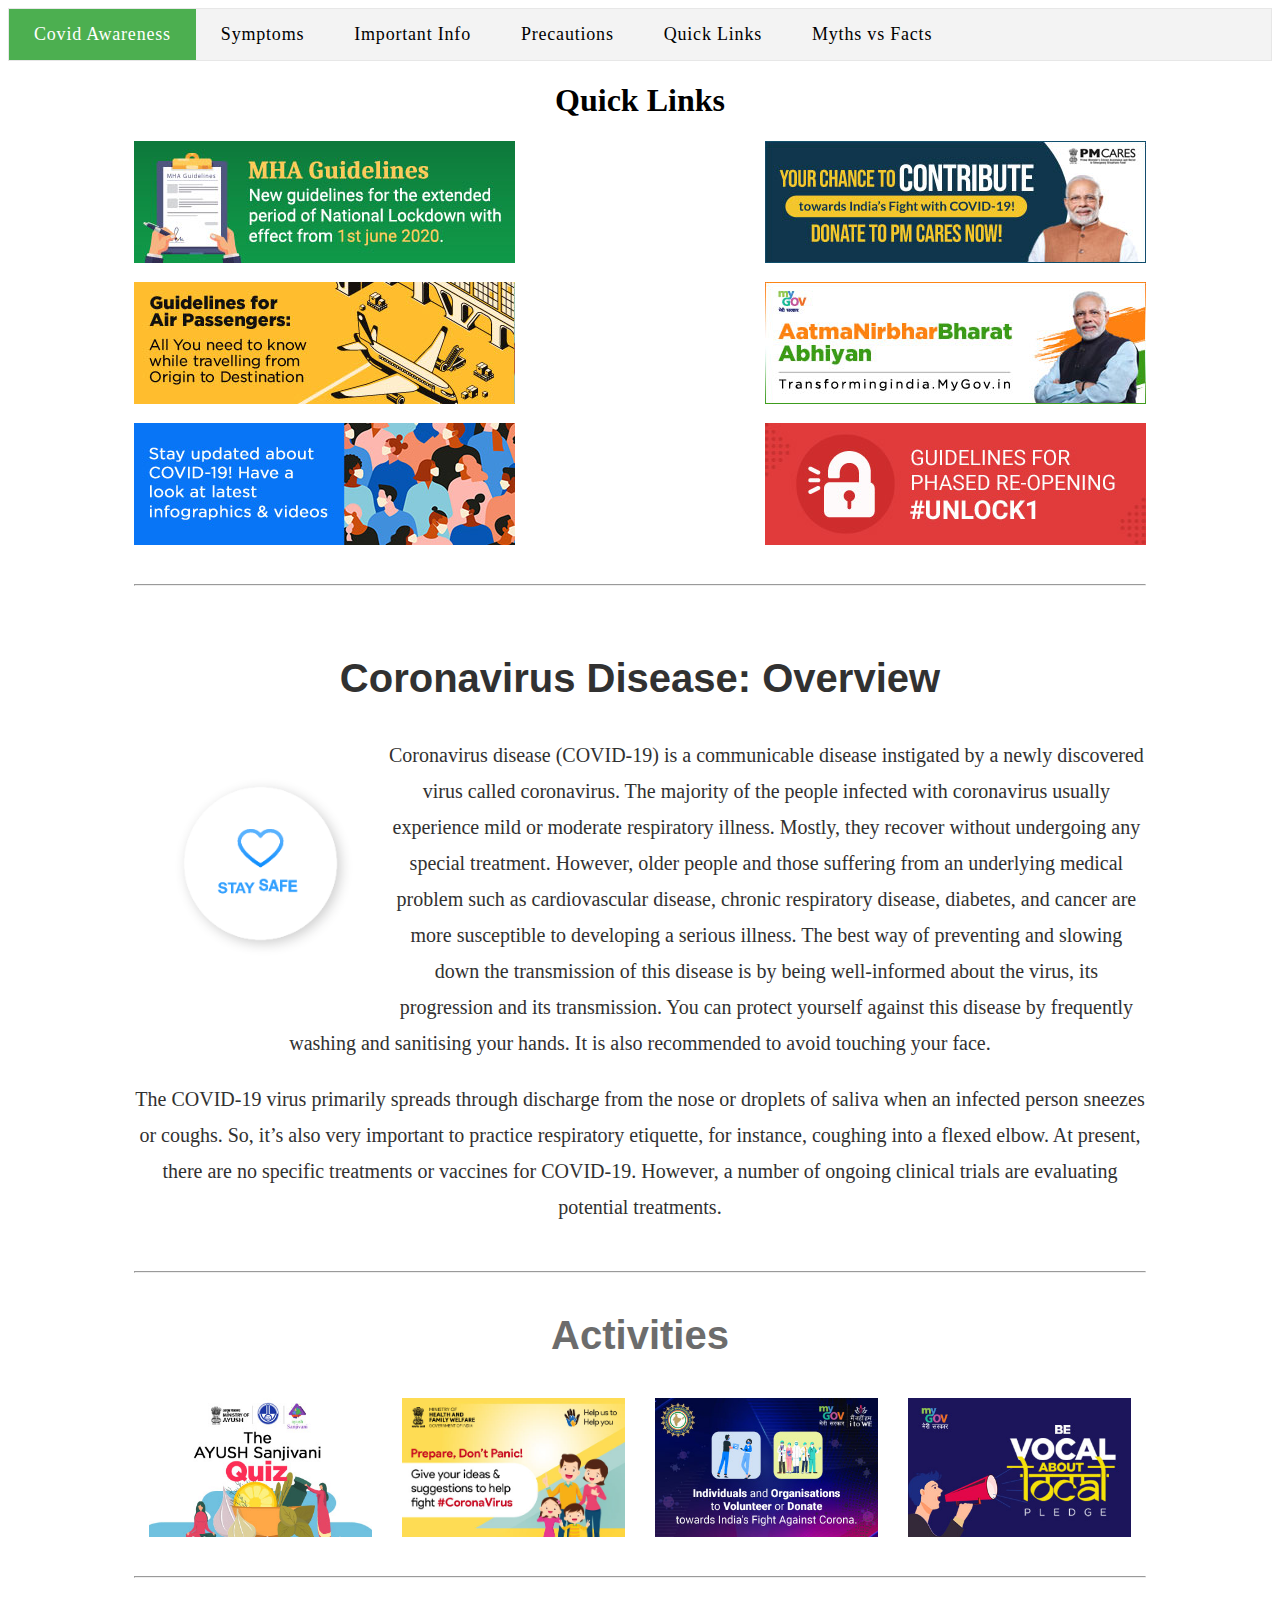
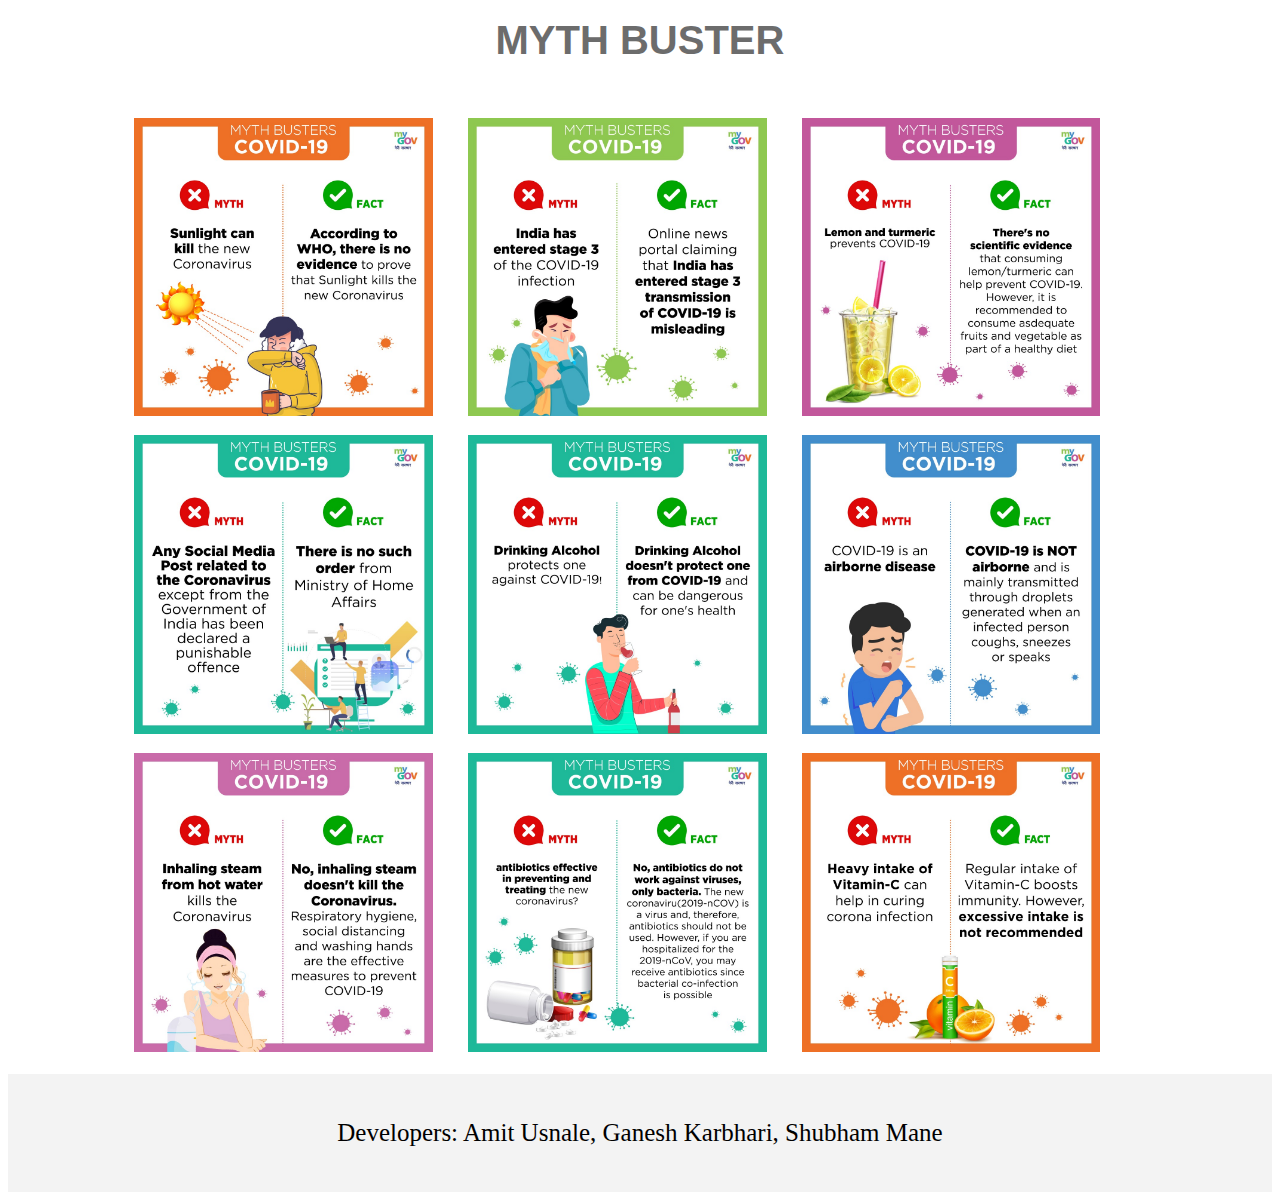
<file: index.html>
<!DOCTYPE html>
<html>
<head>
	<title>Covid Awareness Website</title>
	<link rel="stylesheet" type="text/css" href="css/page2.css">
	<link rel="stylesheet" type="text/css" href="css/main.css">
</head>

<body>

	<nav>
		<li><a class="active" href="index.html">Covid Awareness</a></li>
		<li><a href="index.html#symptoms">Symptoms</a></li>
		<li><a href="index.html#impinfo">Important Info</a></li>
		<li><a href="index.html#precautions">Precautions</a></li>
		<li><a href="#quicklinks">Quick Links</a></li>
		<li><a href="#mythbusters">Myths vs Facts</a></li>
	</nav>

	<div class="content">

		<div class="quicklinks" id="quicklinks">
			<h1 align="center">Quick Links</h1>
			<div class="container">
				<div class="infoboxes">
					<a href="https://static.mygov.in/rest/s3fs-public/mygov_159098900251307401.pdf" title="Click to view details" target="_blank">
						<img src="img/quicklinks/mha5.jpg" />
					</a>
					<a href="https://www.pmcares.gov.in/en/" title="Click to view details" target="_blank">
						<img src="img/quicklinks/pmcare_donate.jpg" />
					</a>    
					<a href="https://static.mygov.in/rest/s3fs-public/mygov_159015121455063671.pdf" title="Click to view details" target="_blank">
						<img src="img/quicklinks/air-passenger.jpg" />
					</a>
					<a href="https://transformingindia.mygov.in/aatmanirbharbharat/" title="Click to view details" target="_blank">
						<img src="img/quicklinks/aatmanirbhar.jpg" />
					</a>
					<a href="https://transformingindia.mygov.in/covid-19" title="Click to view details" target="_blank">
						<img src="img/quicklinks/transformingindia.jpg" />
					</a>
					<a href="https://static.mygov.in/rest/s3fs-public/mygov_159107209055063671.pdf" title="Click to view details" target="_blank">
						<img src="img/quicklinks/unlock1.jpg" />
					</a>
				</div>
			</div>
		</div>
		<hr>

		<div class="overview">

			<h2 style="text-align: center;"> Coronavirus Disease: Overview </h2>

			<div class="Gif3">
				<img src="img/gif/Gif3.gif" style="width:100%">
			</div>	

			<center><p> Coronavirus disease (COVID-19) is a communicable disease instigated by a newly discovered virus called coronavirus. The majority of the people infected with coronavirus usually experience mild or moderate respiratory illness. Mostly, they recover without undergoing any special treatment. However, older people and those suffering from an underlying medical problem such as cardiovascular disease, chronic respiratory disease, diabetes, and cancer are more susceptible to developing a serious illness. The best way of preventing and slowing down the transmission of this disease is by being well-informed about the virus, its progression and its transmission. You can protect yourself against this disease by frequently washing and sanitising your hands. It is also recommended to avoid touching your face.	</p>
			<p> The COVID-19 virus primarily spreads through discharge from the nose or droplets of saliva when an infected person sneezes or coughs. So, it’s also very important to practice respiratory etiquette, for instance, coughing into a flexed elbow. At present, there are no specific treatments or vaccines for COVID-19. However, a number of ongoing clinical trials are evaluating potential treatments.</p></center>

		</div>
		<br><hr>

		<center>
			<p id="activities"><b>Activities</b></p>
		</center>
	        
        <div>
			<div class="Activity">
				<a href="https://www.mygov.in/group-issue/share-your-ideas-suggestions-help-fight-coronavirus/?utm_source=webcampaign&group_issue&285571">
					<img src="img/Activity1.jpg" style="width:100%">
				</a>
			</div>	
			<div class="Activity">
				<a href="https://quiz.mygov.in/quiz/the-ayush-sanjivani-quiz/">
					<img src="img/Activity2.jpg" style="width:100%">
				</a>
			</div>	
			<div class="Activity">
				<a href="https://self4society.mygov.in/">
					<img src="img/Activity3.jpg" style="width:100%">
				</a>
			</div>	
			<div class="Activity">
				<a href="https://pledge.mygov.in/vocalaboutlocal/">
					<img src="img/Activity4.jpg" style="width:100%">
				</a>
			</div>	
	    </div>	
		    
		 <br><hr color="white">
		 <hr>

		 <center><p id="mythbusters"><b>MYTH BUSTER</b></p></center>    
		 <div class="myths">
			<div class="row">
				<div class="Myth">
					<img src="img/myths/Myth-16.jpg" style="width:100%">
				</div>
				<div class="Myth">
					<img src="img/myths/Myth-15.jpg" style="width:100%">
				</div>
				<div class="Myth">
					<img src="img/myths/Myth-14.jpg" style="width:100%">
				</div>
			</div>
			<br>
			<div class="row">
				<div class="Myth">
					<img src="img/myths/Myth-13.jpg" style="width:100%">
				</div>
				<div class="Myth">
					<img src="img/myths/Myth-12.jpg" style="width:100%">
				</div>
				<div class="Myth">
					<img src="img/myths/Myth-11.jpg" style="width:100%">
				</div>
			</div>
			<br>
			<div class="row">
				<div class="Myth">
					<img src="img/myths/Myth-10.jpg" style="width:100%">
				</div>
				<div class="Myth">
					<img src="img/myths/Myth-9.jpg" style="width:100%">
				</div>
				<div class="Myth">
					<img src="img/myths/Myth-8.jpg" style="width:100%">
				</div>
			</div>
			<br>
		</div>	
	</div><br>

	<footer>
		<p>Developers: <a href="http://www.rishabhrathi.co" target="_blank"> Amit Usnale</a>, Ganesh Karbhari</a>, Shubham Mane </p>
	</footer>

</body>
</html>
</file>
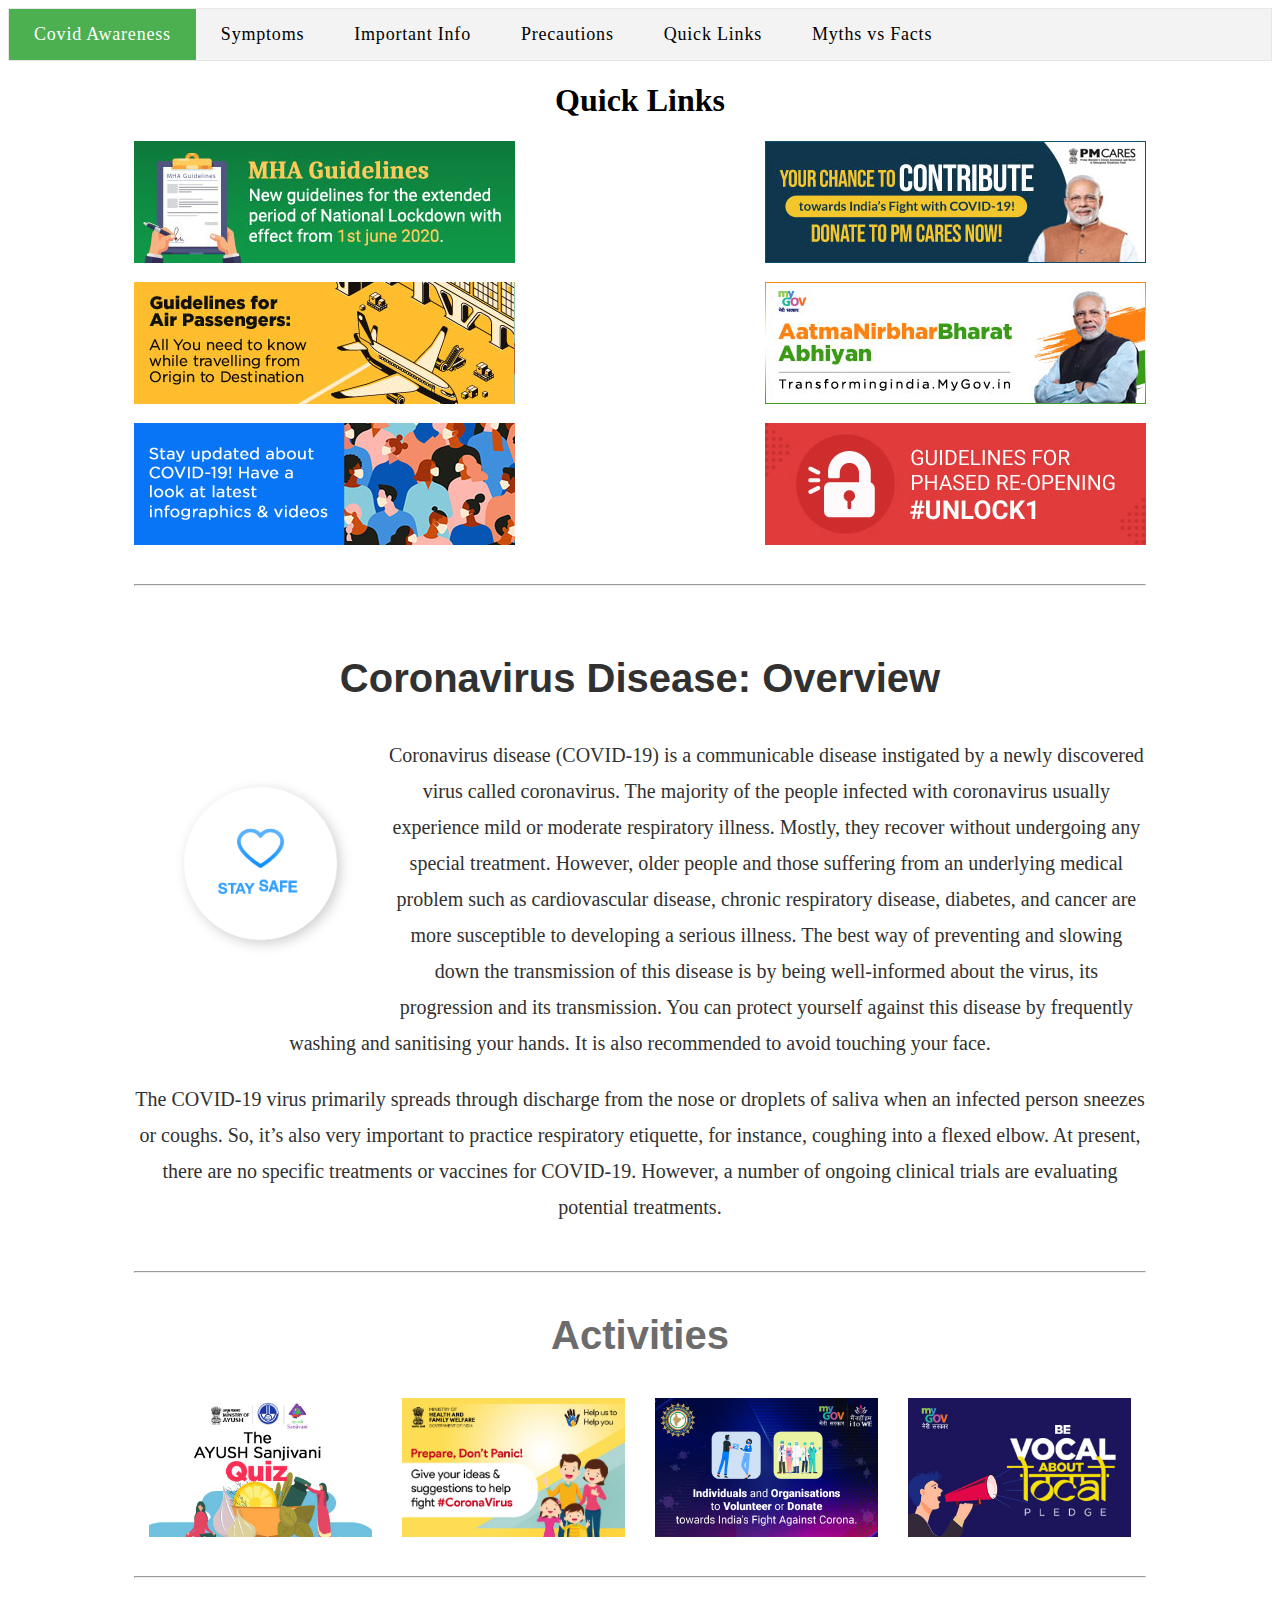
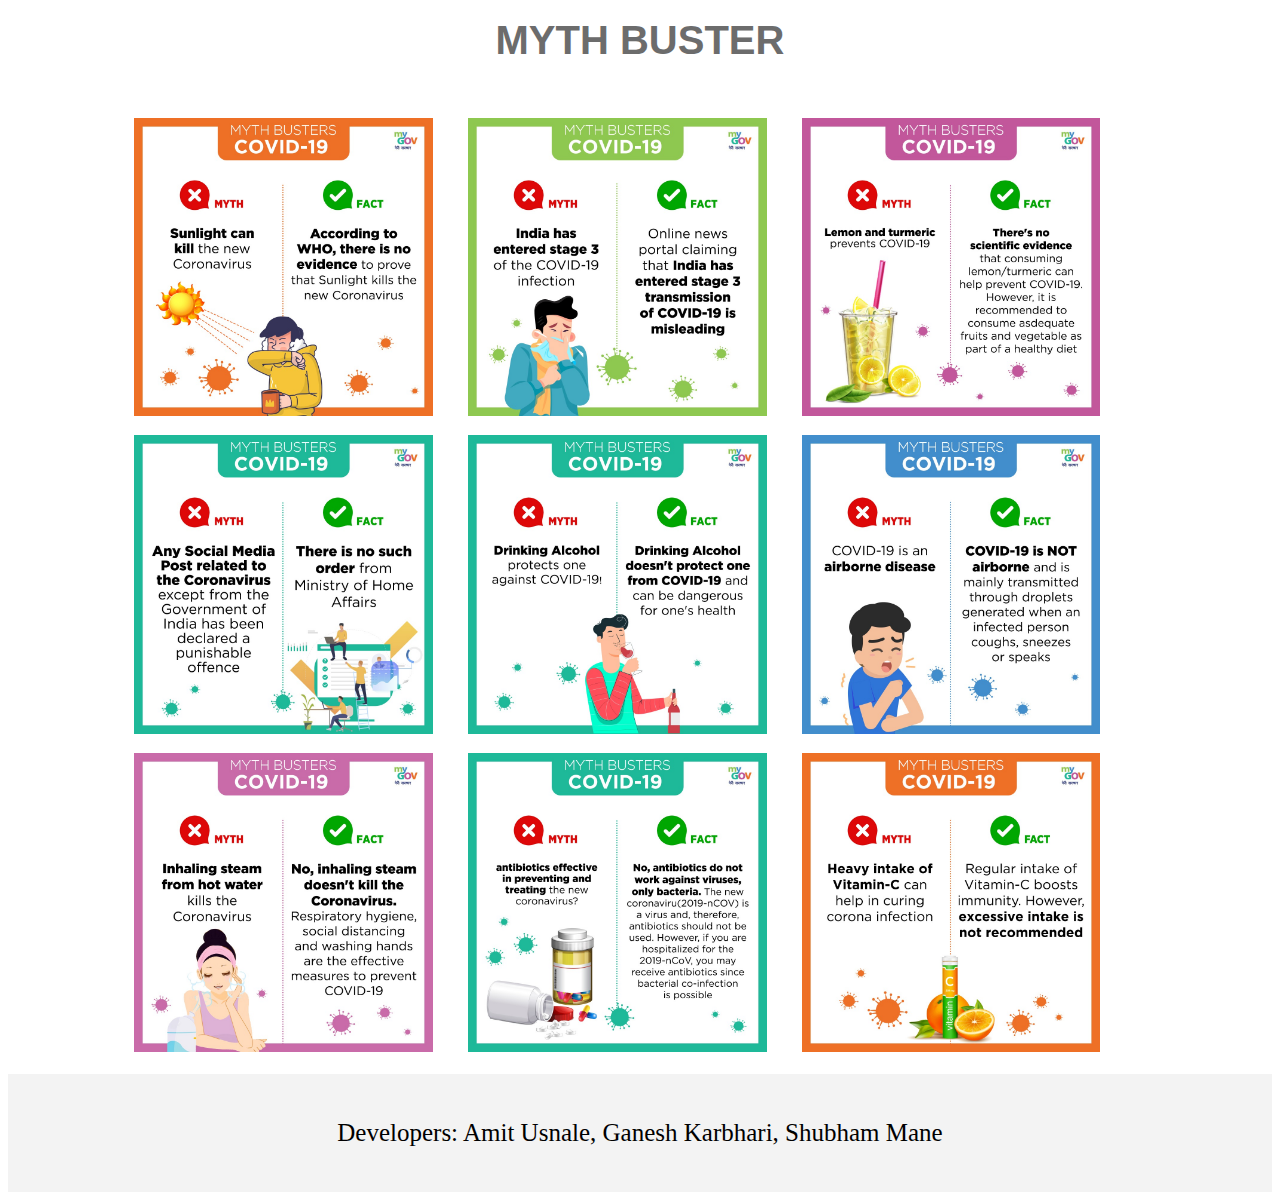
<file: page2.html>
<!DOCTYPE html>
<html>
<head>
	<title>Covid Awareness Website</title>
	<link rel="stylesheet" type="text/css" href="css/page2.css">
	<link rel="stylesheet" type="text/css" href="css/main.css">
</head>

<body>

	<nav>
		<li><a class="active" href="index.html">Covid Awareness</a></li>
		<li><a href="index.html#symptoms">Symptoms</a></li>
		<li><a href="index.html#impinfo">Important Info</a></li>
		<li><a href="index.html#precautions">Precautions</a></li>
		<li><a href="#quicklinks">Quick Links</a></li>
		<li><a href="#mythbusters">Myths vs Facts</a></li>
	</nav>

	<div class="content">

		<div class="quicklinks" id="quicklinks">
			<h1 align="center">Quick Links</h1>
			<div class="container">
				<div class="infoboxes">
					<a href="https://static.mygov.in/rest/s3fs-public/mygov_159098900251307401.pdf" title="Click to view details" target="_blank">
						<img src="img/quicklinks/mha5.jpg" />
					</a>
					<a href="https://www.pmcares.gov.in/en/" title="Click to view details" target="_blank">
						<img src="img/quicklinks/pmcare_donate.jpg" />
					</a>    
					<a href="https://static.mygov.in/rest/s3fs-public/mygov_159015121455063671.pdf" title="Click to view details" target="_blank">
						<img src="img/quicklinks/air-passenger.jpg" />
					</a>
					<a href="https://transformingindia.mygov.in/aatmanirbharbharat/" title="Click to view details" target="_blank">
						<img src="img/quicklinks/aatmanirbhar.jpg" />
					</a>
					<a href="https://transformingindia.mygov.in/covid-19" title="Click to view details" target="_blank">
						<img src="img/quicklinks/transformingindia.jpg" />
					</a>
					<a href="https://static.mygov.in/rest/s3fs-public/mygov_159107209055063671.pdf" title="Click to view details" target="_blank">
						<img src="img/quicklinks/unlock1.jpg" />
					</a>
				</div>
			</div>
		</div>
		<hr>

		<div class="overview">

			<h2 style="text-align: center;"> Coronavirus Disease: Overview </h2>

			<div class="Gif3">
				<img src="img/gif/Gif3.gif" style="width:100%">
			</div>	

			<center><p> Coronavirus disease (COVID-19) is a communicable disease instigated by a newly discovered virus called coronavirus. The majority of the people infected with coronavirus usually experience mild or moderate respiratory illness. Mostly, they recover without undergoing any special treatment. However, older people and those suffering from an underlying medical problem such as cardiovascular disease, chronic respiratory disease, diabetes, and cancer are more susceptible to developing a serious illness. The best way of preventing and slowing down the transmission of this disease is by being well-informed about the virus, its progression and its transmission. You can protect yourself against this disease by frequently washing and sanitising your hands. It is also recommended to avoid touching your face.	</p>
			<p> The COVID-19 virus primarily spreads through discharge from the nose or droplets of saliva when an infected person sneezes or coughs. So, it’s also very important to practice respiratory etiquette, for instance, coughing into a flexed elbow. At present, there are no specific treatments or vaccines for COVID-19. However, a number of ongoing clinical trials are evaluating potential treatments.</p></center>

		</div>
		<br><hr>

		<center>
			<p id="activities"><b>Activities</b></p>
		</center>
	        
        <div>
			<div class="Activity">
				<a href="https://www.mygov.in/group-issue/share-your-ideas-suggestions-help-fight-coronavirus/?utm_source=webcampaign&group_issue&285571">
					<img src="img/Activity1.jpg" style="width:100%">
				</a>
			</div>	
			<div class="Activity">
				<a href="https://quiz.mygov.in/quiz/the-ayush-sanjivani-quiz/">
					<img src="img/Activity2.jpg" style="width:100%">
				</a>
			</div>	
			<div class="Activity">
				<a href="https://self4society.mygov.in/">
					<img src="img/Activity3.jpg" style="width:100%">
				</a>
			</div>	
			<div class="Activity">
				<a href="https://pledge.mygov.in/vocalaboutlocal/">
					<img src="img/Activity4.jpg" style="width:100%">
				</a>
			</div>	
	    </div>	
		    
		 <br><hr color="white">
		 <hr>

		 <center><p id="mythbusters"><b>MYTH BUSTER</b></p></center>    
		 <div class="myths">
			<div class="row">
				<div class="Myth">
					<img src="img/myths/Myth-16.jpg" style="width:100%">
				</div>
				<div class="Myth">
					<img src="img/myths/Myth-15.jpg" style="width:100%">
				</div>
				<div class="Myth">
					<img src="img/myths/Myth-14.jpg" style="width:100%">
				</div>
			</div>
			<br>
			<div class="row">
				<div class="Myth">
					<img src="img/myths/Myth-13.jpg" style="width:100%">
				</div>
				<div class="Myth">
					<img src="img/myths/Myth-12.jpg" style="width:100%">
				</div>
				<div class="Myth">
					<img src="img/myths/Myth-11.jpg" style="width:100%">
				</div>
			</div>
			<br>
			<div class="row">
				<div class="Myth">
					<img src="img/myths/Myth-10.jpg" style="width:100%">
				</div>
				<div class="Myth">
					<img src="img/myths/Myth-9.jpg" style="width:100%">
				</div>
				<div class="Myth">
					<img src="img/myths/Myth-8.jpg" style="width:100%">
				</div>
			</div>
			<br>
		</div>	
	</div><br>

	<footer>
		<p>Developers: <a href="http://www.rishabhrathi.co" target="_blank"> Amit Usnale</a>, Ganesh Karbhari</a>, Shubham Mane </p>
	</footer>

</body>
</html>
</file>
<file: css/page2.css>
/* Quick links */

.quicklinks {	
	margin: 0 auto;	
}

.infoboxes {
	margin-bottom: 20px;
	display: flex;
	justify-content: space-between;
	flex-wrap: wrap;
}

.infoboxes a {
	margin-bottom: 15px;
}

/* Quick Links end */


/* Activities Section */

#activities, #mythbusters{
	font-family: 'Roboto', sans-serif;
	font-size: 40px;
	font-weight: bold;
	vertical-align: baseline;
	text-decoration: none;
	color: #6c6c6c;
}

.Activity {
  float: left;
  width: 25%;
  padding: 15px;
  padding-top: 0px;
  padding-bottom: 25px;
  transition: transform 0.5s ease-in-out;
}

.Activity:hover {
  transform: scale(1.05);
  
}

/* Activities Section end */

/* Myths Section */

.Myth {
  float: left;
  width: 33%;
  padding: 15px 35px 0 0;
  transition: transform .8s ease-in-out;
}

.Myth:hover{
  transform: scale(1.03);
}

.content::after {
  content: "";
  clear: both;
  display: table;
}

/* Myths Section end */
</file>
<file: css/main.css>
/* Navbar start */

nav {
  list-style-type: none;
  margin: 1px solid black;
  padding: 0;
  overflow: hidden;
  border: 1px solid #e7e7e7;
  background-color: #f3f3f3;
  font-size: 18px;
}

nav li {
  float: left;
}

nav li a {
  display: block;
  color: black;
  text-align: center;
  padding: 15px 25px;
  text-decoration: none;
  /*word-spacing: 2px;*/
  letter-spacing: 0.8px;
}

nav li a:hover:not(.active) {
  background-color: #ddd;
  text-decoration: none;
  text-underline-position: none;
}

nav li a.active {
  color: white;
  background-color: #4CAF50;
  text-decoration: none;
}

/* Navbar end */

.content {
  margin: auto;
  max-width: 80%;
}

hr {
  height: 1px;
  background-color: #ccc;
}

#Title{
  font-size:40px;
  font-size: bold;
  color: #1a75ff;
  text-align: center;
}

.image1 img {
  margin-left: 5%;
  width: 90%;
  padding-top: 30px;
  transition: transform .8s ease-in-out;
}

.image1 img:hover {
  transform: scale(1.1);
}

.overview {
  padding-top: 25px;
}

.overview h2 {
  font-size: 40px;
  color: #313131;
  line-height: 1.3em;
  font-weight: 700;
  font-family: 'Work Sans', sans-serif;
}

.overview p {
  font-size: 20px;
  line-height: 1.8;
  color: #313131;
}

#hashtag1{
  color: #00ffcc
}

#symptoms{
  font-size:20px; 
  padding-left: 40px;
  padding-right: 40px;
}

*{
  box-sizing: border-box;
}

.Gif1 {
  float: left;
  width: 40%;
}

.Gif2 {
  float: right;
  width: 40%;
}

.Gif3 {
  float: left;
  width: 25%;
}

.Causes {
  float: left;
  width: 50%;
  padding: 25px;
  padding-top: 50px;

}
.CauseSolution::after {
  content: "";
  clear: both;
  display: table;
}


/* Important information start */

.imp-info-area {
  margin-top: 25px;
  margin-bottom: 25px;
  display: flex;
  flex-wrap: wrap;
  justify-content: space-around;
}

.block {
  width: 22%;
  float: left;
  padding: 20px;
  background-color: #e51f3b;
  transition: transform 1s ease-in-out;
}

.block:hover {
  transform: scale(1.1);
  box-shadow: 0 0 10px rgba(0, 0, 0, 0.5);
}

.important-heading {
  width: 100%;
  margin-bottom: 25px;
  color: #e51f3b;
  font-size: 2.5em;
  text-align: center;
  font-weight: normal;
  line-height: 35px;
}

.icon {
  text-align: center;
}

.text-area {
  color: #fff;
  text-align: center;
}

.text-area p {
  color: #fff;
  text-align: center;
  font-size: 1.2em;
}

.text-area a {
  color: #fff;
  text-align: center;
  text-decoration: none;
}

.text-area a:hover {
  color: #fff;
  text-align: center;
  text-decoration: none;
}

.text-area h3 {
  color: #fff;
  font-size: 1.4em;
  margin-top: 15px;
}

/* Important information end */

/*Precautions section start*/


.stepHeading
{ 
  background: #316ed2; 
  padding: 20px 0; 
  position: relative
}

.stepHeading h2
{ 
  font-size: 35px; 
  color: #fff; 
  line-height: 54px; 
  font-weight: bold;
}

.stepHeading::after{
  top: 100%;
  left: 50%;
  border: solid transparent;
  content: " ";
  height: 0;
  width: 0;
  position: absolute;
  pointer-events: none;
  border-color: rgba(49, 110, 210, 0);
  border-top-color: #316ed2;
  border-width: 30px;
  margin-left: -30px;
}

.steps-covid
{ 
  padding: 100px 0 0 0;
}

.covidThumb
{ 
  text-align: center; 
}

.covidThumb img 
{ 
  width: 140px;
  transition: transform .8s ease-in-out;
}

.covidThumb img:hover {
  transform: scale(1.2);
}

.covidThumb span
{ 
  display: block; 
  font-size: 24px; 
  line-height: 30px; 
  font-weight: bold; 
  color: #000; 
  margin-top: 5px;
  margin-bottom: 25px;
}  

/*Precautions section end*/


/*Footer starts*/

footer {
  text-align: center;
  padding: 20px;
  background-color: #f3f3f3;
  color: black;
  font-size: 25px;
}

footer a {
  color: black;
  text-decoration: none;
}

footer a:hover{
  text-decoration: none;
  color: black;
}

footer a:active {
  text-decoration: none;
  color: black;
}

footer a:visited {
  text-decoration: none;
  color: black;
}

/*Footer marker-end: */


.social-hub {
  margin-top: 25px;
  margin-bottom: 25px;
  display: flex;
  flex-wrap: wrap;
  justify-content: space-around;
}

.social-hub .block {
  border-radius: 7%;
}

.social-hub .important-heading {
  color: darkblue;
}

.social-hub .icon img {
  width: 72px;
  height: 64px;
}

.social-hub .whatsapp {
  background-color: #209c2e;
}

.social-hub .telegram {
  background-color: #5599d0;
}

.social-hub .messenger {
  background-color: #1b7acd;
}

.social-hub .facebook {
  background-color: #2e4780;
}
</file>
